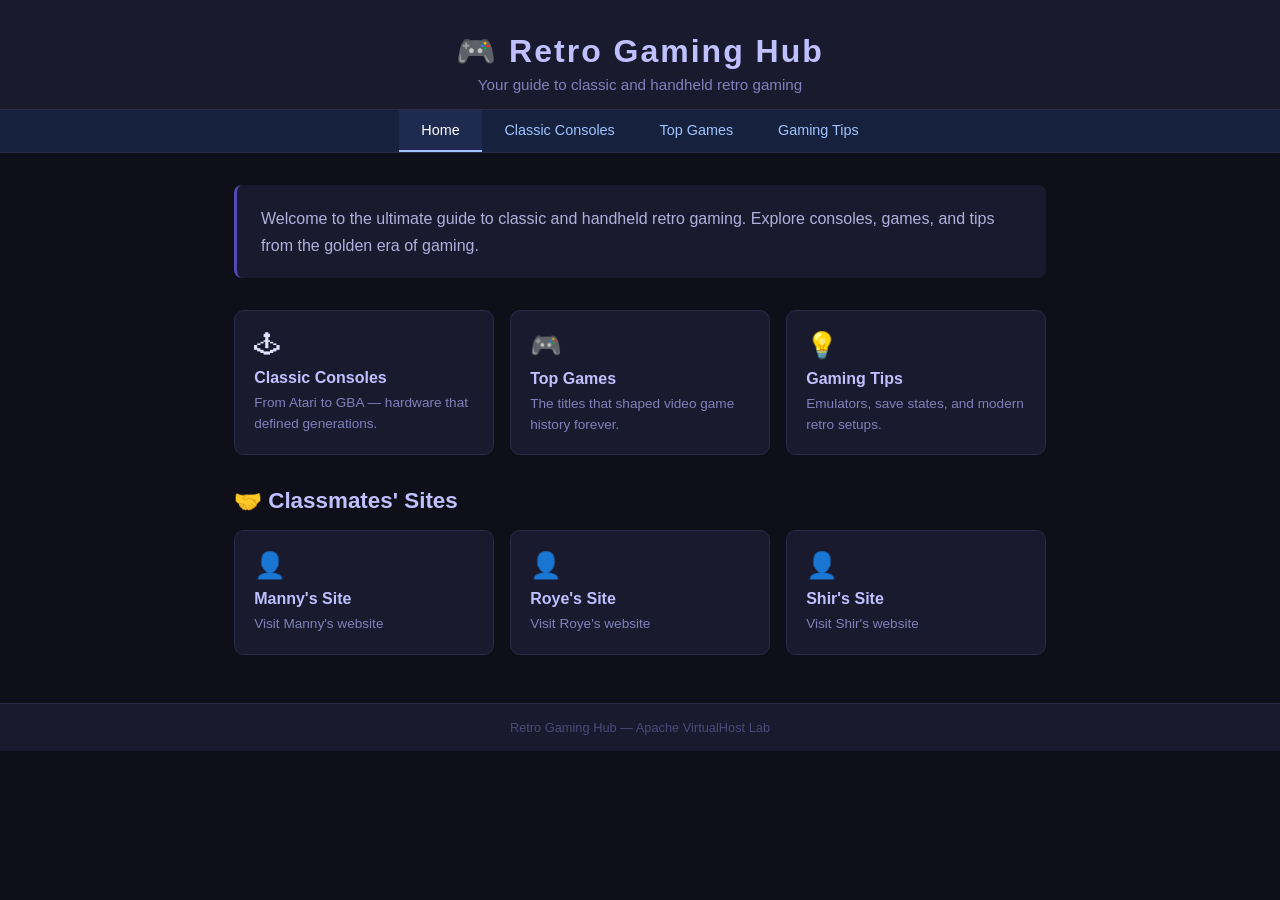
<file: index.html>
<!DOCTYPE html>
<html lang="en">
<head>
  <meta charset="UTF-8">
  <title>Retro Gaming Hub</title>
  <link rel="stylesheet" href="style.css">
</head>
<body>
  <header>
    <h1>🎮 Retro Gaming Hub</h1>
    <p>Your guide to classic and handheld retro gaming</p>
  </header>
  <nav>
    <a href="index.html" class="active">Home</a>
    <a href="consoles.html">Classic Consoles</a>
    <a href="games.html">Top Games</a>
    <a href="tips.html">Gaming Tips</a>
  </nav>
  <main>
    <div class="hero">
      Welcome to the ultimate guide to classic and handheld retro gaming.
      Explore consoles, games, and tips from the golden era of gaming.
    </div>
    <div class="cards">
      <a class="card" href="consoles.html">
        <div class="card-icon">🕹</div>
        <h3>Classic Consoles</h3>
        <p>From Atari to GBA — hardware that defined generations.</p>
      </a>
      <a class="card" href="games.html">
        <div class="card-icon">🎮</div>
        <h3>Top Games</h3>
        <p>The titles that shaped video game history forever.</p>
      </a>
      <a class="card" href="tips.html">
        <div class="card-icon">💡</div>
        <h3>Gaming Tips</h3>
        <p>Emulators, save states, and modern retro setups.</p>
      </a>
    </div>

    <h2 style="margin: 1.5rem 0 1rem; color: #c0c0ff;">🤝 Classmates' Sites</h2>
    <div class="cards">
      <a class="card" href="/friend1">
        <div class="card-icon">👤</div>
        <h3>Manny's Site</h3>
        <p>Visit Manny's website</p>
      </a>
      <a class="card" href="/friend2">
        <div class="card-icon">👤</div>
        <h3>Roye's Site</h3>
        <p>Visit Roye's website</p>
      </a>
      <a class="card" href="/friend3">
        <div class="card-icon">👤</div>
        <h3>Shir's Site</h3>
        <p>Visit Shir's website</p>
      </a>
    </div>
  </main>
  <footer>Retro Gaming Hub — Apache VirtualHost Lab</footer>
</body>
</html>
</file>
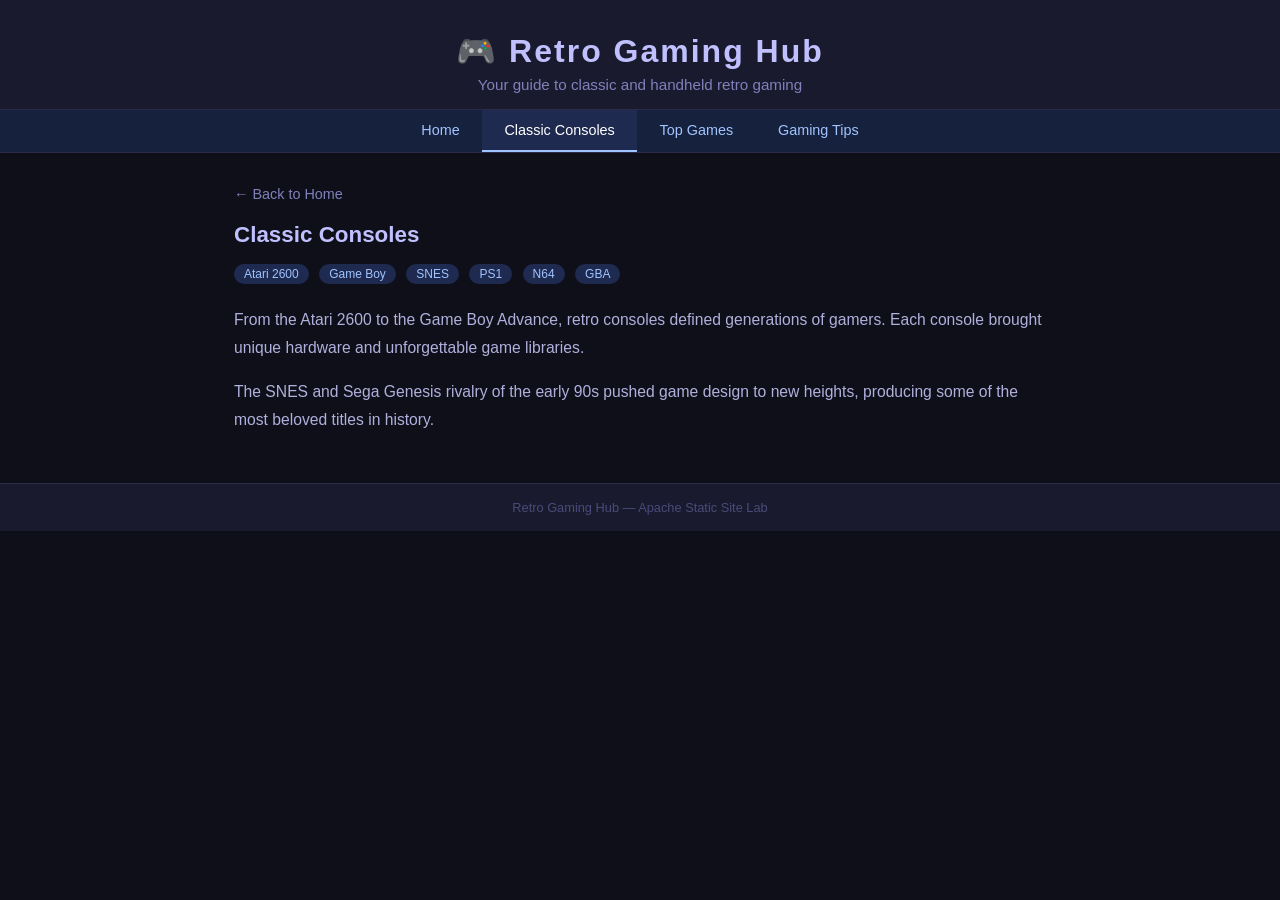
<file: consoles.html>
<!DOCTYPE html>
<html lang="en">
<head>
  <meta charset="UTF-8">
  <title>Classic Consoles</title>
  <link rel="stylesheet" href="style.css">
</head>
<body>
  <header>
    <h1>🎮 Retro Gaming Hub</h1>
    <p>Your guide to classic and handheld retro gaming</p>
  </header>
  <nav>
    <a href="index.html">Home</a>
    <a href="consoles.html" class="active">Classic Consoles</a>
    <a href="games.html">Top Games</a>
    <a href="tips.html">Gaming Tips</a>
  </nav>
  <main>
    <a class="back-link" href="index.html">← Back to Home</a>
    <h2>Classic Consoles</h2>
    <div class="tags">
      <span class="tag">Atari 2600</span>
      <span class="tag">Game Boy</span>
      <span class="tag">SNES</span>
      <span class="tag">PS1</span>
      <span class="tag">N64</span>
      <span class="tag">GBA</span>
    </div>
    <p class="content-block">
      From the Atari 2600 to the Game Boy Advance, retro consoles defined generations of gamers.
      Each console brought unique hardware and unforgettable game libraries.
    </p>
    <p class="content-block">
      The SNES and Sega Genesis rivalry of the early 90s pushed game design to new heights,
      producing some of the most beloved titles in history.
    </p>
  </main>
  <footer>Retro Gaming Hub — Apache Static Site Lab</footer>
</body>
</html>
</file>
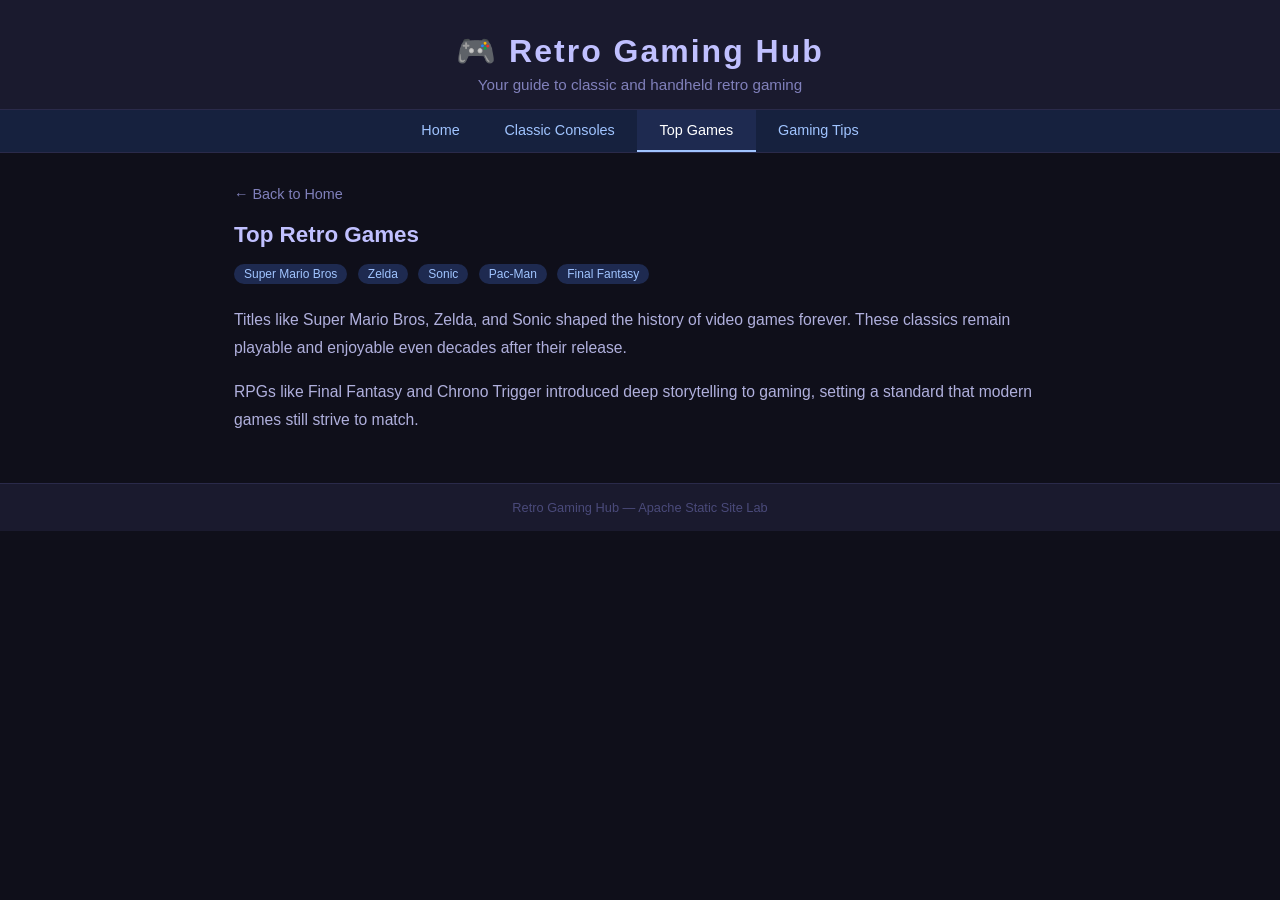
<file: games.html>
<!DOCTYPE html>
<html lang="en">
<head>
  <meta charset="UTF-8">
  <title>Top Games</title>
  <link rel="stylesheet" href="style.css">
</head>
<body>
  <header>
    <h1>🎮 Retro Gaming Hub</h1>
    <p>Your guide to classic and handheld retro gaming</p>
  </header>
  <nav>
    <a href="index.html">Home</a>
    <a href="consoles.html">Classic Consoles</a>
    <a href="games.html" class="active">Top Games</a>
    <a href="tips.html">Gaming Tips</a>
  </nav>
  <main>
    <a class="back-link" href="index.html">← Back to Home</a>
    <h2>Top Retro Games</h2>
    <div class="tags">
      <span class="tag">Super Mario Bros</span>
      <span class="tag">Zelda</span>
      <span class="tag">Sonic</span>
      <span class="tag">Pac-Man</span>
      <span class="tag">Final Fantasy</span>
    </div>
    <p class="content-block">
      Titles like Super Mario Bros, Zelda, and Sonic shaped the history of video games forever.
      These classics remain playable and enjoyable even decades after their release.
    </p>
    <p class="content-block">
      RPGs like Final Fantasy and Chrono Trigger introduced deep storytelling to gaming,
      setting a standard that modern games still strive to match.
    </p>
  </main>
  <footer>Retro Gaming Hub — Apache Static Site Lab</footer>
</body>
</html>
</file>
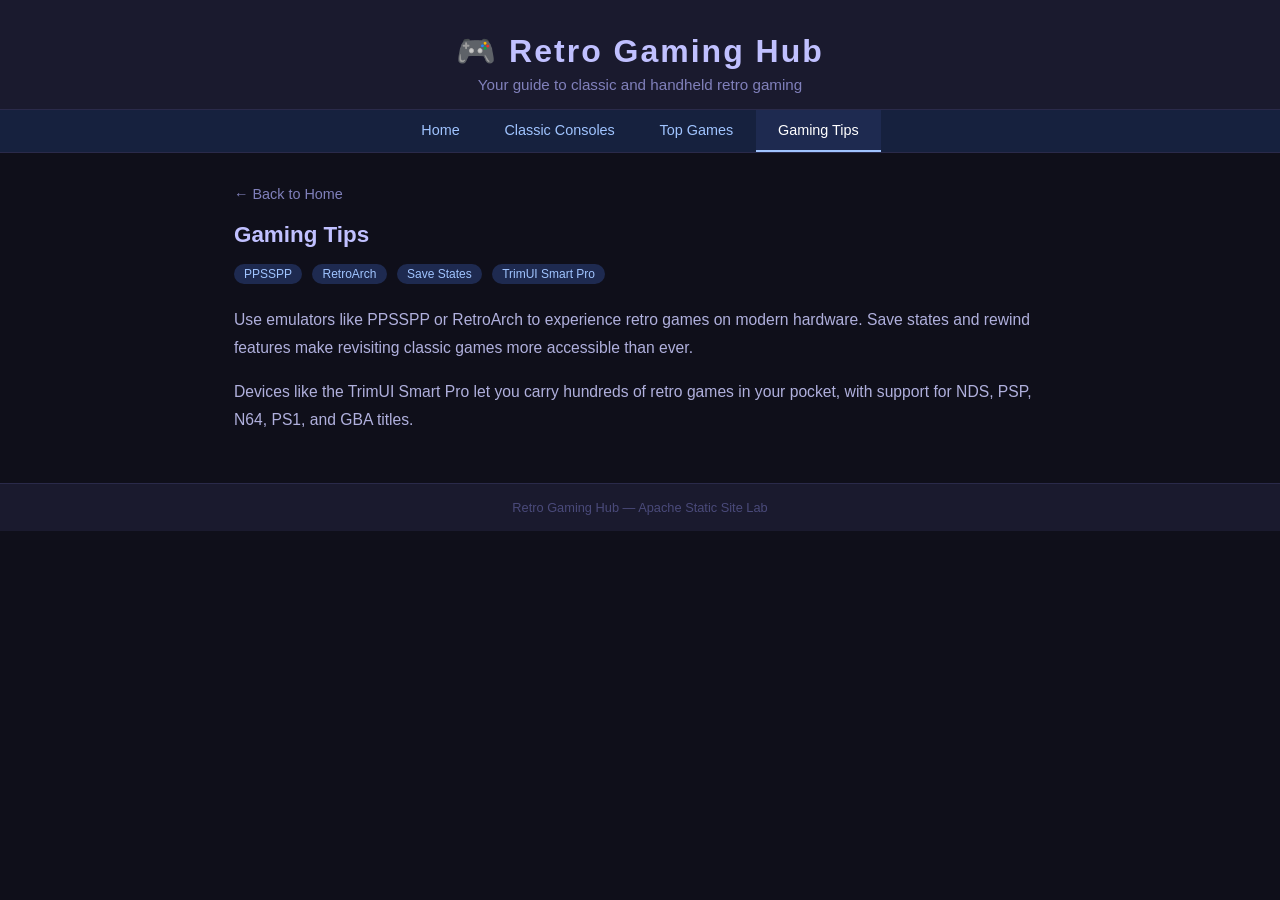
<file: tips.html>
<!DOCTYPE html>
<html lang="en">
<head>
  <meta charset="UTF-8">
  <title>Gaming Tips</title>
  <link rel="stylesheet" href="style.css">
</head>
<body>
  <header>
    <h1>🎮 Retro Gaming Hub</h1>
    <p>Your guide to classic and handheld retro gaming</p>
  </header>
  <nav>
    <a href="index.html">Home</a>
    <a href="consoles.html">Classic Consoles</a>
    <a href="games.html">Top Games</a>
    <a href="tips.html" class="active">Gaming Tips</a>
  </nav>
  <main>
    <a class="back-link" href="index.html">← Back to Home</a>
    <h2>Gaming Tips</h2>
    <div class="tags">
      <span class="tag">PPSSPP</span>
      <span class="tag">RetroArch</span>
      <span class="tag">Save States</span>
      <span class="tag">TrimUI Smart Pro</span>
    </div>
    <p class="content-block">
      Use emulators like PPSSPP or RetroArch to experience retro games on modern hardware.
      Save states and rewind features make revisiting classic games more accessible than ever.
    </p>
    <p class="content-block">
      Devices like the TrimUI Smart Pro let you carry hundreds of retro games in your pocket,
      with support for NDS, PSP, N64, PS1, and GBA titles.
    </p>
  </main>
  <footer>Retro Gaming Hub — Apache Static Site Lab</footer>
</body>
</html>
</file>
<file: style.css>
* {
  box-sizing: border-box;
  margin: 0;
  padding: 0;
}

body {
  font-family: Arial, sans-serif;
  background-color: #0f0f1a;
  color: #e0e0ff;
  min-height: 100vh;
}

header {
  background-color: #1a1a2e;
  padding: 2rem 1.5rem 1rem;
  text-align: center;
  border-bottom: 1px solid #2a2a4a;
}

header h1 {
  font-size: 2rem;
  letter-spacing: 2px;
  color: #c0c0ff;
}

header p {
  color: #8080bb;
  margin-top: 0.4rem;
  font-size: 0.95rem;
}

nav {
  background-color: #16213e;
  display: flex;
  justify-content: center;
  gap: 0;
  border-bottom: 1px solid #2a2a4a;
}

nav a {
  color: #a0c4ff;
  text-decoration: none;
  padding: 0.75rem 1.4rem;
  font-size: 0.9rem;
  border-bottom: 2px solid transparent;
  transition: all 0.2s ease;
}

nav a:hover,
nav a.active {
  border-bottom-color: #a0c4ff;
  color: #ffffff;
  background-color: #1e2a50;
}

main {
  max-width: 860px;
  margin: 2rem auto;
  padding: 0 1.5rem;
}

.hero {
  background-color: #1a1a2e;
  border-left: 3px solid #534AB7;
  border-radius: 8px;
  padding: 1.2rem 1.5rem;
  margin-bottom: 2rem;
  font-size: 1rem;
  line-height: 1.7;
  color: #b0b0dd;
}

.cards {
  display: grid;
  grid-template-columns: repeat(3, 1fr);
  gap: 1rem;
  margin-bottom: 2rem;
}

.card {
  background-color: #1a1a2e;
  border: 1px solid #2a2a4a;
  border-radius: 10px;
  padding: 1.2rem;
  text-decoration: none;
  color: inherit;
  transition: border-color 0.2s, background-color 0.2s;
}

.card:hover {
  border-color: #534AB7;
  background-color: #20203a;
}

.card-icon {
  font-size: 1.6rem;
  margin-bottom: 0.6rem;
}

.card h3 {
  font-size: 1rem;
  font-weight: bold;
  margin-bottom: 0.4rem;
  color: #c0c0ff;
}

.card p {
  font-size: 0.85rem;
  color: #8080bb;
  line-height: 1.5;
}

.tags {
  margin-bottom: 1rem;
}

.tag {
  display: inline-block;
  background-color: #1e2a50;
  color: #a0c4ff;
  font-size: 0.75rem;
  padding: 3px 10px;
  border-radius: 20px;
  margin-right: 6px;
  margin-bottom: 6px;
}

.content-block {
  font-size: 0.98rem;
  color: #b0b0dd;
  line-height: 1.8;
  margin-bottom: 1rem;
}

.back-link {
  display: inline-block;
  margin-bottom: 1.2rem;
  color: #8080bb;
  text-decoration: none;
  font-size: 0.9rem;
}

.back-link:hover {
  color: #a0c4ff;
}

h2 {
  font-size: 1.4rem;
  color: #c0c0ff;
  margin-bottom: 1rem;
}

footer {
  background-color: #1a1a2e;
  text-align: center;
  padding: 1rem;
  font-size: 0.8rem;
  color: #4a4a7a;
  border-top: 1px solid #2a2a4a;
  margin-top: 3rem;
}
</file>
